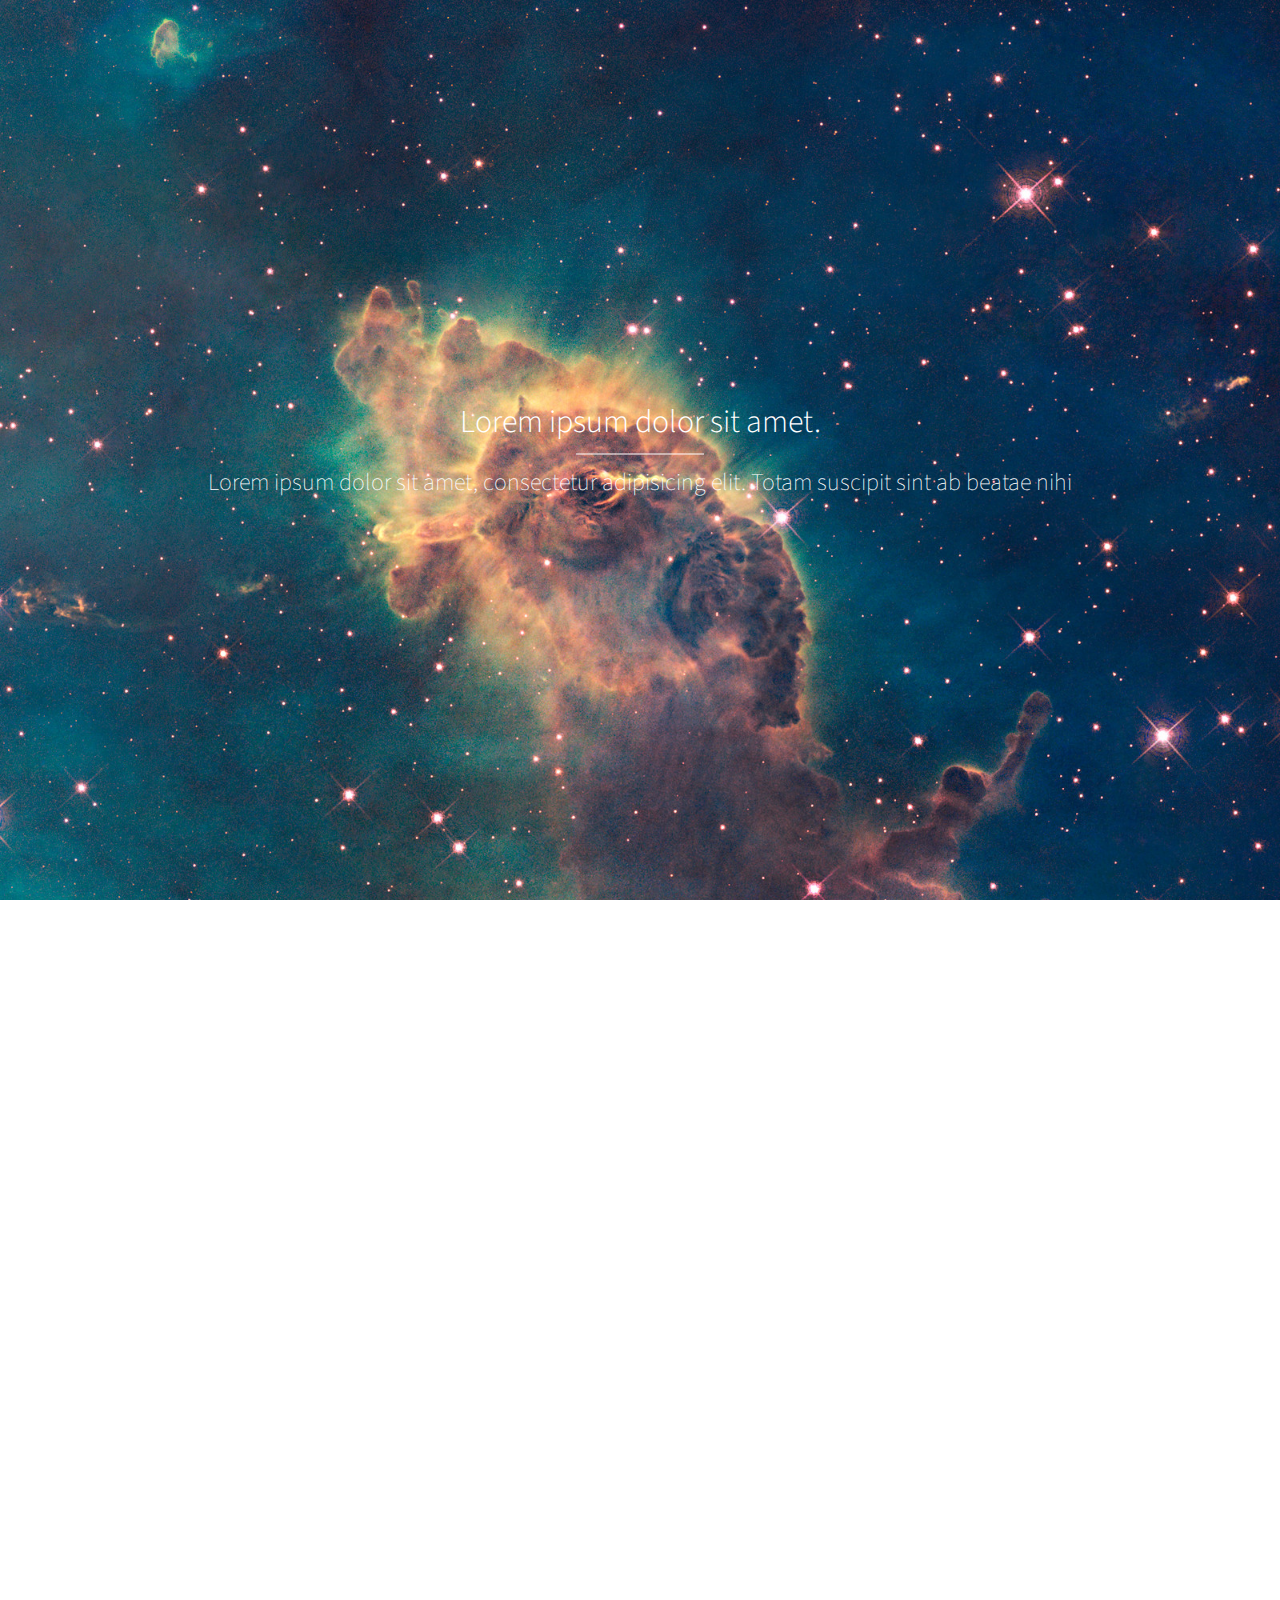
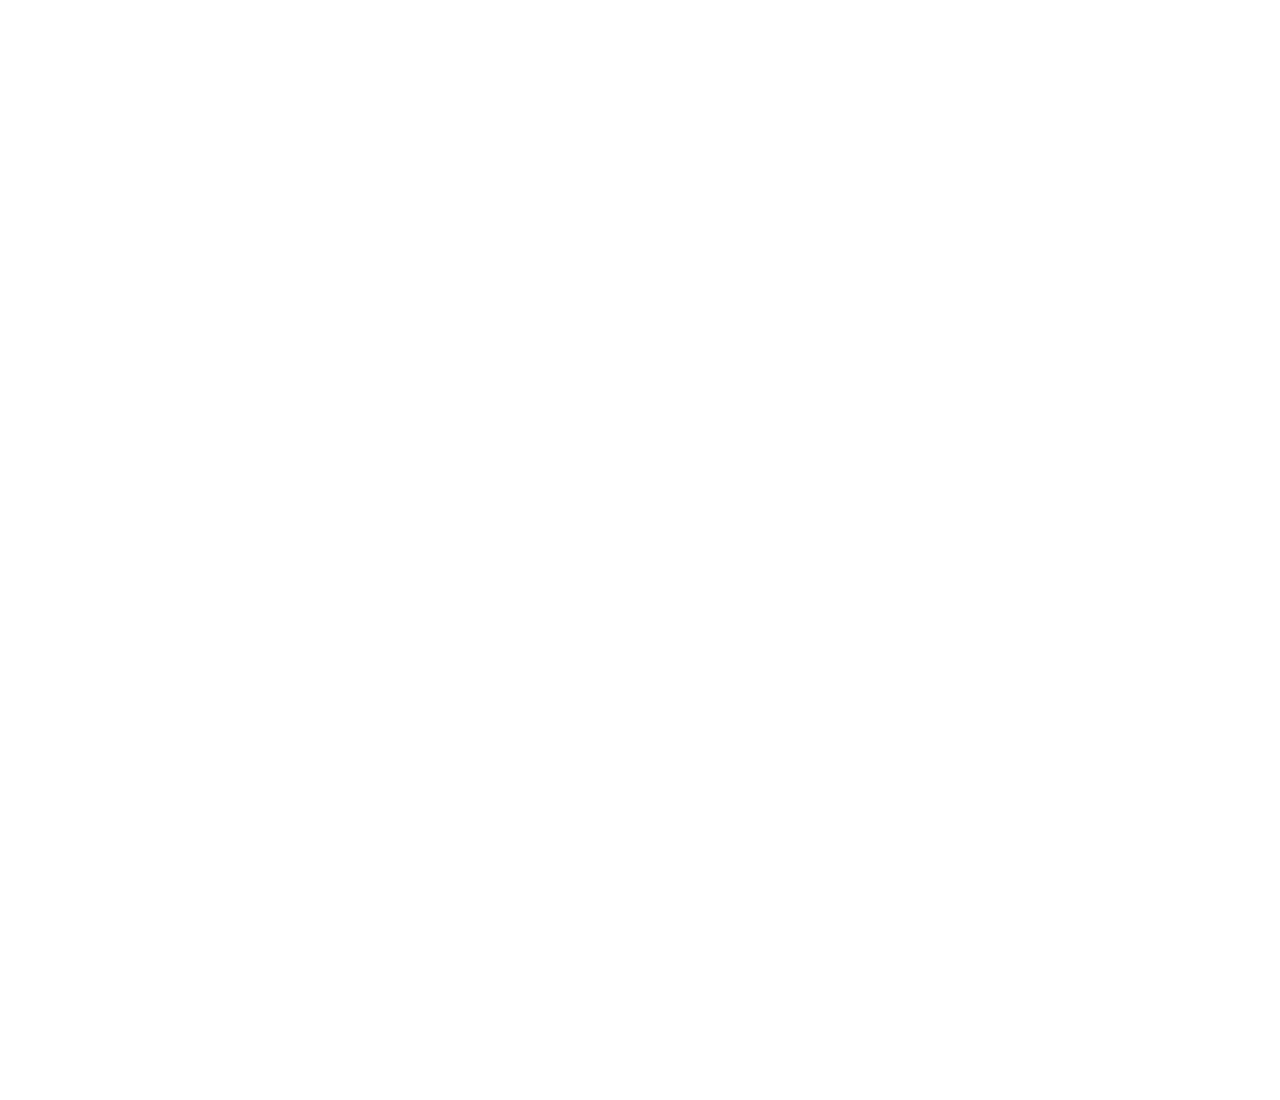
<file: newInformation/parallax/index.html>
<!doctype html>
<html>

<head>
  <link rel="stylesheet" href="reset.css">
  <link href="https://fonts.googleapis.com/css?family=Source+Sans+Pro:200,300" rel="stylesheet">
  <style>
    body {
      margin: 0;
    }
    .scene {
      height: 100vh;
      overflow: hidden;
      background-attachment: fixed;
      background-size: cover;
      font-family: 'Source Sans Pro', sans-serif;
      font-weight: 200;
    }
    .scene.one{
      background-image: url(img/heic0910e.jpg);
    }
    .scene.two{
      background-image: url(img/heic1501a.jpg);
    }
    .scene.three{
      background-image: url(img/heic1608a.jpg);
    }
    .scene header{
      color:white;
      max-width: 80%;
      position: relative;
      left:50%;
      top:50%;
      transform:translateX(-50%) translateY(-50%);
      font-size:1.5rem;
      text-align: center;
    }
    .scene header h1{
      font-size:2rem;
      margin-bottom: 1rem;
      font-weight: 300;
    }
    .scene header h1:after{
      content:'';
      border-bottom:1px solid white;
      width:8rem;
      display: block;
      margin:0 auto;
      margin-top:1rem;
    }
  </style>
</head>

<body>
  <section class="scene one">
    <header>
      <h1>Lorem ipsum dolor sit amet.</h1> Lorem ipsum dolor sit amet, consectetur adipisicing elit. Totam suscipit sint ab beatae nihi
    </header>
  </section>
  <section class="scene two">
    <header>
      <h1>Lorem ipsum dolor sit amet.</h1> Lorem ipsum dolor sit amet, consectetur adipisicing elit. Totam suscipit sint ab beatae nihi
    </header>
  </section>
  <section class="scene three">
    <header>
      <h1>Lorem ipsum dolor sit amet.</h1> Lorem ipsum dolor sit amet, consectetur adipisicing elit. Totam suscipit sint ab beatae nihi
    </header>
  </section>

</body>

</html>
</file>
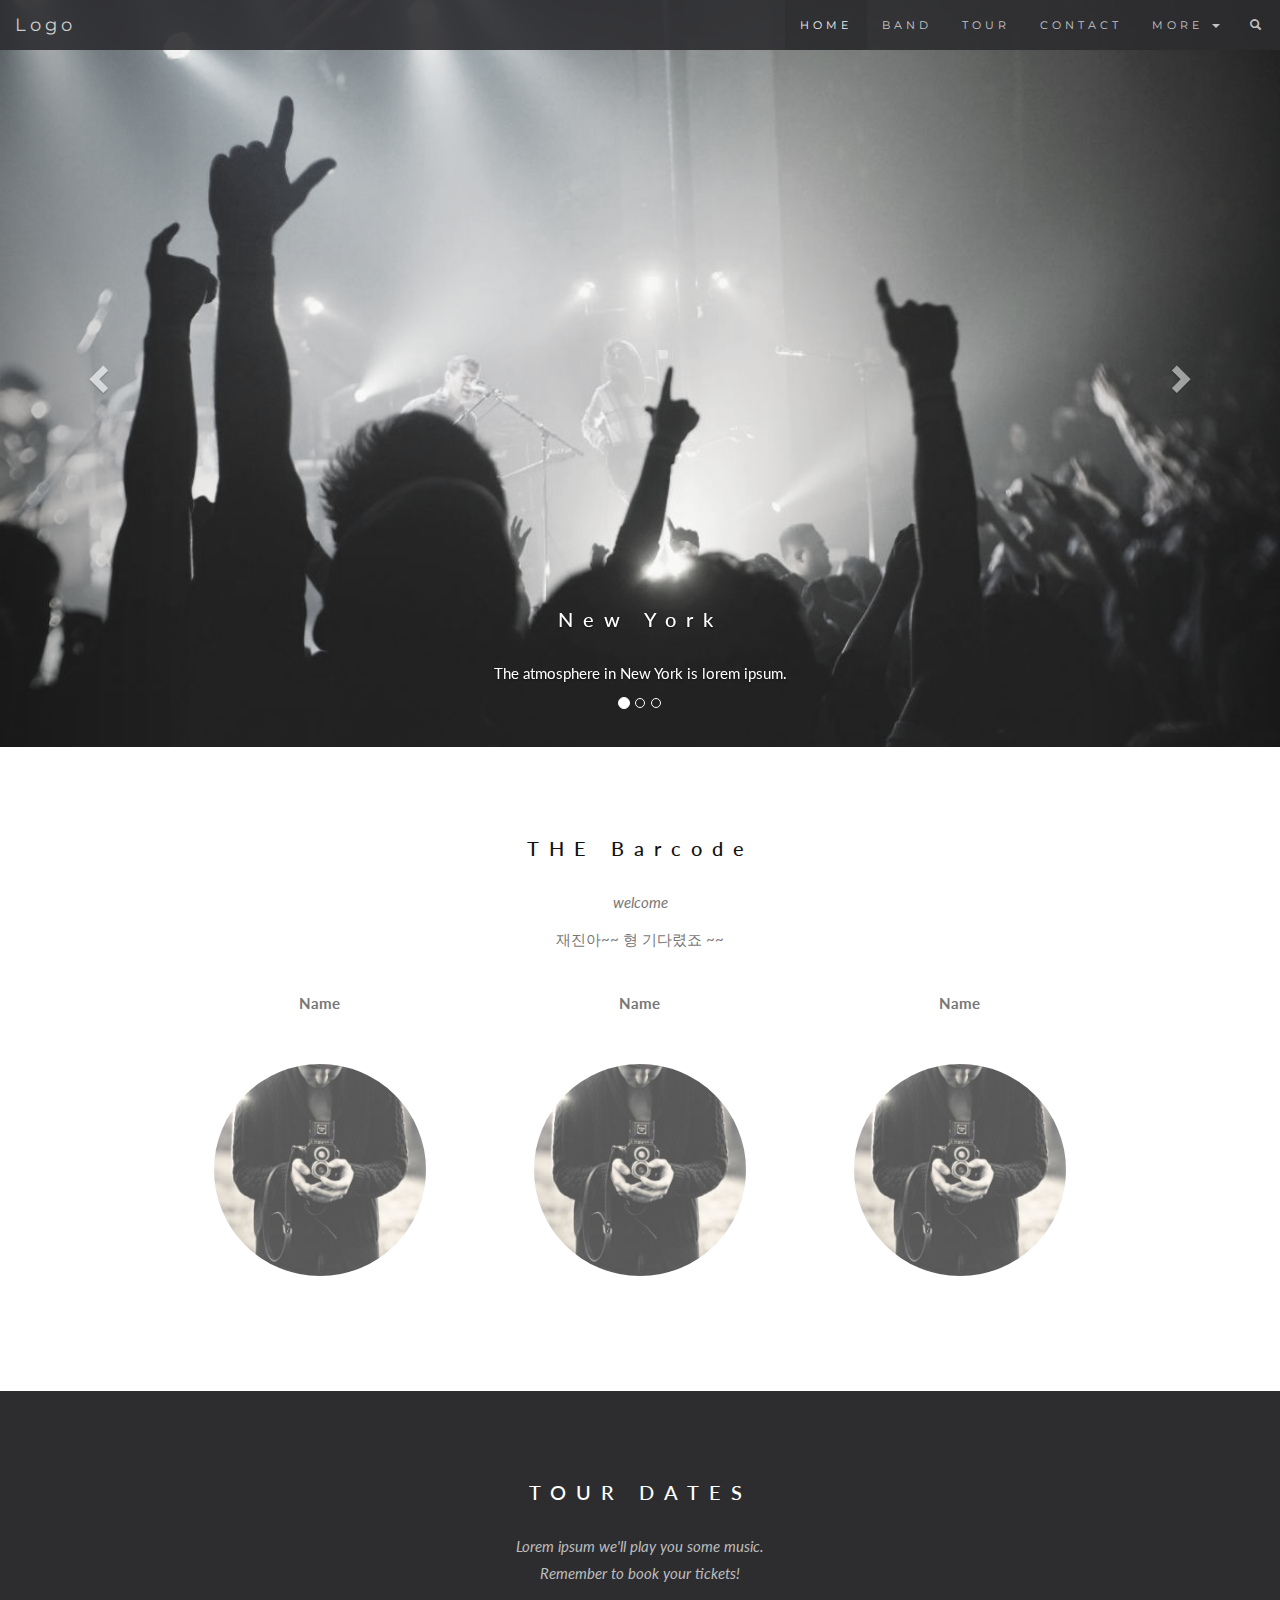
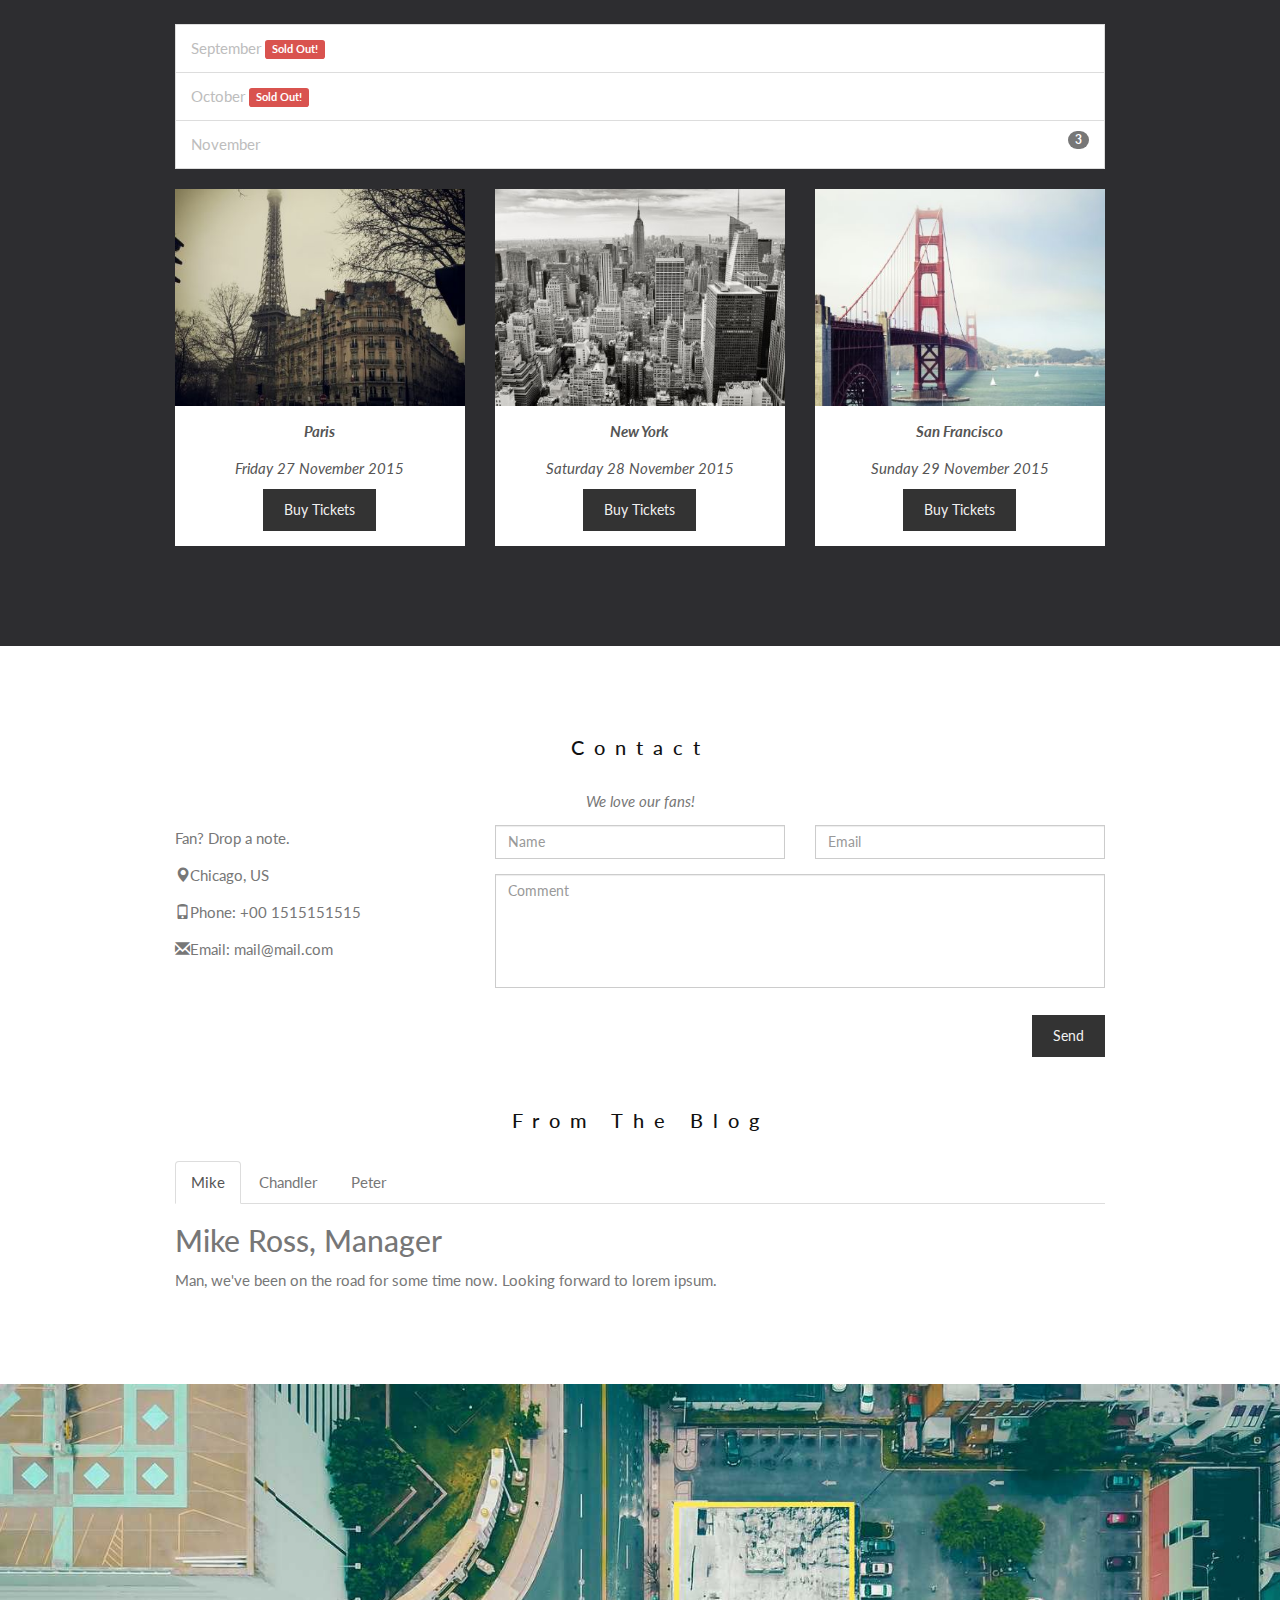
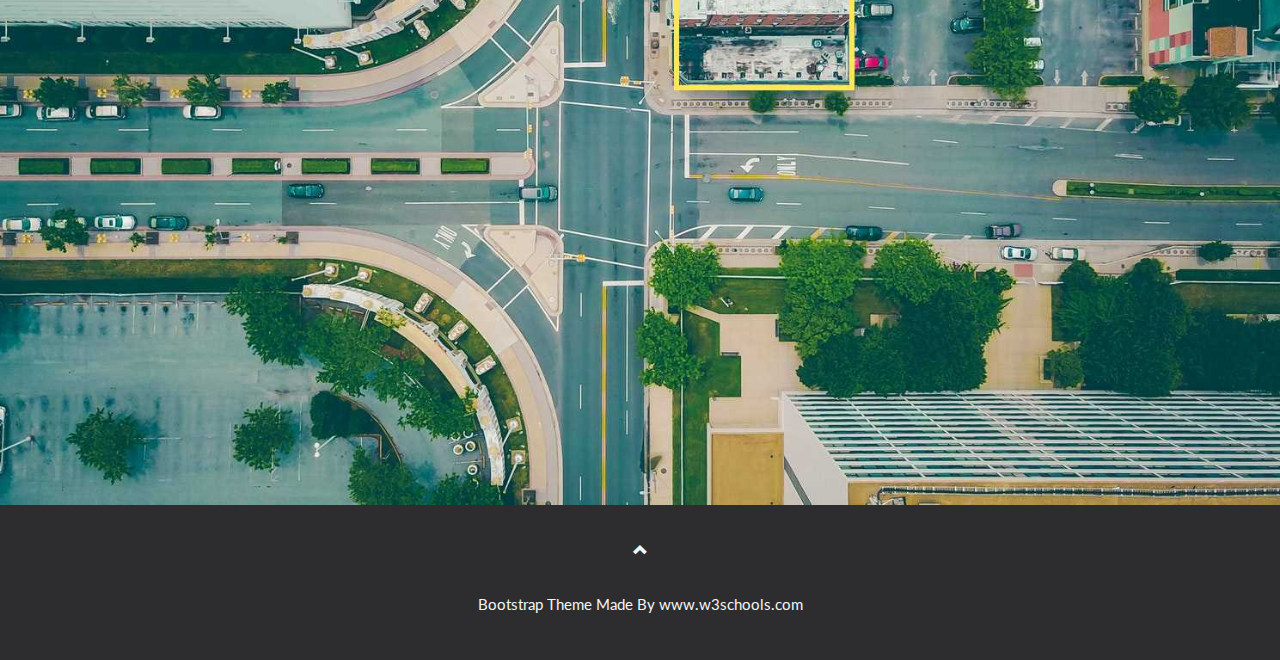
<file: firstSrc/barcode.html>
<!DOCTYPE html>
<html lang="en">
<head>
  <!-- Theme Made By www.w3schools.com - No Copyright -->
  <title>Bootstrap Theme The Band</title>
  <meta charset="utf-8">
  <meta name="viewport" content="width=device-width, initial-scale=1">
  <link rel="stylesheet" href="https://maxcdn.bootstrapcdn.com/bootstrap/3.3.7/css/bootstrap.min.css">
  <link href="https://fonts.googleapis.com/css?family=Lato" rel="stylesheet" type="text/css">
  <link href="https://fonts.googleapis.com/css?family=Montserrat" rel="stylesheet" type="text/css">
  <script src="https://ajax.googleapis.com/ajax/libs/jquery/3.3.1/jquery.min.js"></script>
  <script src="https://maxcdn.bootstrapcdn.com/bootstrap/3.3.7/js/bootstrap.min.js"></script>
  <style>
  body {
    font: 400 15px/1.8 Lato, sans-serif;
    color: #777;
  }                                
  h3, h4 {
    margin: 10px 0 30px 0;
    letter-spacing: 10px;      
    font-size: 20px;
    color: #111;          
  }
  .container {
    padding: 80px 120px;
  }
  .person {
    border: 10px solid transparent;
    margin-bottom: 25px;
    width: 80%;
    height: 80%;
    opacity: 0.7;
  }
  .person:hover {
    border-color: #f1f1f1;
  }
  .carousel-inner img {
    -webkit-filter: grayscale(90%);
    filter: grayscale(90%); /* make all photos black and white */ 
    width: 100%; /* Set width to 100% */
    margin: auto;
  }
  .carousel-caption h3 {
    color: #fff !important;
  }
  @media (max-width: 600px) {
    .carousel-caption {
      display: none; /* Hide the carousel text when the screen is less than 600 pixels wide */
    }
  }
  .bg-1 {
    background: #2d2d30;
    color: #bdbdbd;
  }
  .bg-1 h3 {color: #fff;}
  .bg-1 p {font-style: italic;}
  .list-group-item:first-child {
    border-top-right-radius: 0;
    border-top-left-radius: 0;
  }
  .list-group-item:last-child {
    border-bottom-right-radius: 0;
    border-bottom-left-radius: 0;
  }
  .thumbnail {
    padding: 0 0 15px 0;
    border: none;
    border-radius: 0;
  }
  .thumbnail p {
    margin-top: 15px;
    color: #555;
  }
  .btn {
    padding: 10px 20px;
    background-color: #333;
    color: #f1f1f1;
    border-radius: 0;
    transition: .2s;
  }
  .btn:hover, .btn:focus {
    border: 1px solid #333;
    background-color: #fff;
    color: #000;
  }
  .modal-header, h4, .close {
    background-color: #333;
    color: #fff !important;
    text-align: center;
    font-size: 30px;
  }
  .modal-header, .modal-body {
    padding: 40px 50px;
  }
  .nav-tabs li a {
    color: #777;
  }
  #googleMap {
    width: 100%;
    height: 400px;
    -webkit-filter: grayscale(100%);
    filter: grayscale(100%);
  }  
  .navbar {
    font-family: Montserrat, sans-serif;
    margin-bottom: 0;
    background-color: #2d2d30;
    border: 0;
    font-size: 11px !important;
    letter-spacing: 4px;
    opacity: 0.9;
  }
  .navbar li a, .navbar .navbar-brand { 
    color: #d5d5d5 !important;
  }
  .navbar-nav li a:hover {
    color: #fff !important;
  }
  .navbar-nav li.active a {
    color: #fff !important;
    background-color: #29292c !important;
  }
  .navbar-default .navbar-toggle {
    border-color: transparent;
  }
  .open .dropdown-toggle {
    color: #fff;
    background-color: #555 !important;
  }
  .dropdown-menu li a {
    color: #000 !important;
  }
  .dropdown-menu li a:hover {
    background-color: red !important;
  }
  footer {
    background-color: #2d2d30;
    color: #f5f5f5;
    padding: 32px;
  }
  footer a {
    color: #f5f5f5;
  }
  footer a:hover {
    color: #777;
    text-decoration: none;
  }  
  .form-control {
    border-radius: 0;
  }
  textarea {
    resize: none;
  }
  </style>
</head>
<body id="myPage" data-spy="scroll" data-target=".navbar" data-offset="50">

<nav class="navbar navbar-default navbar-fixed-top">
  <div class="container-fluid">
    <div class="navbar-header">
      <button type="button" class="navbar-toggle" data-toggle="collapse" data-target="#myNavbar">
        <span class="icon-bar"></span>
        <span class="icon-bar"></span>
        <span class="icon-bar"></span>                        
      </button>
      <a class="navbar-brand" href="#myPage">Logo</a>
    </div>
    <div class="collapse navbar-collapse" id="myNavbar">
      <ul class="nav navbar-nav navbar-right">
        <li><a href="#myPage">HOME</a></li>
        <li><a href="#band">BAND</a></li>
        <li><a href="#tour">TOUR</a></li>
        <li><a href="#contact">CONTACT</a></li>
        <li class="dropdown">
          <a class="dropdown-toggle" data-toggle="dropdown" href="#">MORE
          <span class="caret"></span></a>
          <ul class="dropdown-menu">
            <li><a href="#">Merchandise</a></li>
            <li><a href="#">Extras</a></li>
            <li><a href="#">Media</a></li> 
          </ul>
        </li>
        <li><a href="#"><span class="glyphicon glyphicon-search"></span></a></li>
      </ul>
    </div>
  </div>
</nav>

<div id="myCarousel" class="carousel slide" data-ride="carousel">
    <!-- Indicators -->
    <ol class="carousel-indicators">
      <li data-target="#myCarousel" data-slide-to="0" class="active"></li>
      <li data-target="#myCarousel" data-slide-to="1"></li>
      <li data-target="#myCarousel" data-slide-to="2"></li>
    </ol>

    <!-- Wrapper for slides -->
    <div class="carousel-inner" role="listbox">
      <div class="item active">
        <img src="ny.jpg" alt="New York" width="1200" height="700">
        <div class="carousel-caption">
          <h3>New York</h3>
          <p>The atmosphere in New York is lorem ipsum.</p>
        </div>      
      </div>

      <div class="item">
        <img src="chicago.jpg" alt="Chicago" width="1200" height="700">
        <div class="carousel-caption">
          <h3>Chicago</h3>
          <p>Thank you, Chicago - A night we won't forget.</p>
        </div>      
      </div>
    
      <div class="item">
        <img src="la.jpg" alt="Los Angeles" width="1200" height="700">
        <div class="carousel-caption">
          <h3>LA</h3>
          <p>Even though the traffic was a mess, we had the best time playing at Venice Beach!</p>
        </div>      
      </div>
    </div>

    <!-- Left and right controls -->
    <a class="left carousel-control" href="#myCarousel" role="button" data-slide="prev">
      <span class="glyphicon glyphicon-chevron-left" aria-hidden="true"></span>
      <span class="sr-only">Previous</span>
    </a>
    <a class="right carousel-control" href="#myCarousel" role="button" data-slide="next">
      <span class="glyphicon glyphicon-chevron-right" aria-hidden="true"></span>
      <span class="sr-only">Next</span>
    </a>
</div>

<!-- Container (The Band Section) -->
<div id="band" class="container text-center">
  <h3>THE Barcode</h3>
  <p><em> welcome</em></p>
  <p>재진아~~ 형 기다렸죠 ~~ </p>
  <br>
  <div class="row">
    <div class="col-sm-4">
      <p class="text-center"><strong>Name</strong></p><br>
      <a href="#demo" data-toggle="collapse">
        <img src="bandmember.jpg" class="img-circle person" alt="Random Name" width="255" height="255">
      </a>
      <div id="demo" class="collapse">
        <p>Guitarist and Lead Vocalist</p>
        <p>Loves long walks on the beach</p>
        <p>Member since 1988</p>
      </div>
    </div>
    <div class="col-sm-4">
      <p class="text-center"><strong>Name</strong></p><br>
      <a href="#demo2" data-toggle="collapse">
        <img src="bandmember.jpg" class="img-circle person" alt="Random Name" width="255" height="255">
      </a>
      <div id="demo2" class="collapse">
        <p>Drummer</p>
        <p>Loves drummin'</p>
        <p>Member since 1988</p>
      </div>
    </div>
    <div class="col-sm-4">
      <p class="text-center"><strong>Name</strong></p><br>
      <a href="#demo3" data-toggle="collapse">
        <img src="bandmember.jpg" class="img-circle person" alt="Random Name" width="255" height="255">
      </a>
      <div id="demo3" class="collapse">
        <p>Bass player</p>
        <p>Loves math</p>
        <p>Member since 2005</p>
      </div>
    </div>
  </div>
</div>

<!-- Container (TOUR Section) -->
<div id="tour" class="bg-1">
  <div class="container">
    <h3 class="text-center">TOUR DATES</h3>
    <p class="text-center">Lorem ipsum we'll play you some music.<br> Remember to book your tickets!<br><br></p>
    <ul class="list-group">
      <li class="list-group-item">September <span class="label label-danger">Sold Out!</span></li>
      <li class="list-group-item">October <span class="label label-danger">Sold Out!</span></li> 
      <li class="list-group-item">November <span class="badge">3</span></li> 
    </ul>
    
    <div class="row text-center">
      <div class="col-sm-4">
        <div class="thumbnail">
          <img src="paris.jpg" alt="Paris" width="400" height="300">
          <p><strong>Paris</strong></p>
          <p>Friday 27 November 2015</p>
          <button class="btn" data-toggle="modal" data-target="#myModal">Buy Tickets</button>
        </div>
      </div>
      <div class="col-sm-4">
        <div class="thumbnail">
          <img src="newyork.jpg" alt="New York" width="400" height="300">
          <p><strong>New York</strong></p>
          <p>Saturday 28 November 2015</p>
          <button class="btn" data-toggle="modal" data-target="#myModal">Buy Tickets</button>
        </div>
      </div>
      <div class="col-sm-4">
        <div class="thumbnail">
          <img src="sanfran.jpg" alt="San Francisco" width="400" height="300">
          <p><strong>San Francisco</strong></p>
          <p>Sunday 29 November 2015</p>
          <button class="btn" data-toggle="modal" data-target="#myModal">Buy Tickets</button>
        </div>
      </div>
    </div>
  </div>
  
  <!-- Modal -->
  <div class="modal fade" id="myModal" role="dialog">
    <div class="modal-dialog">
    
      <!-- Modal content-->
      <div class="modal-content">
        <div class="modal-header">
          <button type="button" class="close" data-dismiss="modal">&times;</button>
          <h4><span class="glyphicon glyphicon-lock"></span> Tickets</h4>
        </div>
        <div class="modal-body">
          <form role="form">
            <div class="form-group">
              <label for="psw"><span class="glyphicon glyphicon-shopping-cart"></span> Tickets, $23 per person</label>
              <input type="number" class="form-control" id="psw" placeholder="How many?">
            </div>
            <div class="form-group">
              <label for="usrname"><span class="glyphicon glyphicon-user"></span> Send To</label>
              <input type="text" class="form-control" id="usrname" placeholder="Enter email">
            </div>
              <button type="submit" class="btn btn-block">Pay 
                <span class="glyphicon glyphicon-ok"></span>
              </button>
          </form>
        </div>
        <div class="modal-footer">
          <button type="submit" class="btn btn-danger btn-default pull-left" data-dismiss="modal">
            <span class="glyphicon glyphicon-remove"></span> Cancel
          </button>
          <p>Need <a href="#">help?</a></p>
        </div>
      </div>
    </div>
  </div>
</div>

<!-- Container (Contact Section) -->
<div id="contact" class="container">
  <h3 class="text-center">Contact</h3>
  <p class="text-center"><em>We love our fans!</em></p>

  <div class="row">
    <div class="col-md-4">
      <p>Fan? Drop a note.</p>
      <p><span class="glyphicon glyphicon-map-marker"></span>Chicago, US</p>
      <p><span class="glyphicon glyphicon-phone"></span>Phone: +00 1515151515</p>
      <p><span class="glyphicon glyphicon-envelope"></span>Email: mail@mail.com</p>
    </div>
    <div class="col-md-8">
      <div class="row">
        <div class="col-sm-6 form-group">
          <input class="form-control" id="name" name="name" placeholder="Name" type="text" required>
        </div>
        <div class="col-sm-6 form-group">
          <input class="form-control" id="email" name="email" placeholder="Email" type="email" required>
        </div>
      </div>
      <textarea class="form-control" id="comments" name="comments" placeholder="Comment" rows="5"></textarea>
      <br>
      <div class="row">
        <div class="col-md-12 form-group">
          <button class="btn pull-right" type="submit">Send</button>
        </div>
      </div>
    </div>
  </div>
  <br>
  <h3 class="text-center">From The Blog</h3>  
  <ul class="nav nav-tabs">
    <li class="active"><a data-toggle="tab" href="#home">Mike</a></li>
    <li><a data-toggle="tab" href="#menu1">Chandler</a></li>
    <li><a data-toggle="tab" href="#menu2">Peter</a></li>
  </ul>

  <div class="tab-content">
    <div id="home" class="tab-pane fade in active">
      <h2>Mike Ross, Manager</h2>
      <p>Man, we've been on the road for some time now. Looking forward to lorem ipsum.</p>
    </div>
    <div id="menu1" class="tab-pane fade">
      <h2>Chandler Bing, Guitarist</h2>
      <p>Always a pleasure people! Hope you enjoyed it as much as I did. Could I BE.. any more pleased?</p>
    </div>
    <div id="menu2" class="tab-pane fade">
      <h2>Peter Griffin, Bass player</h2>
      <p>I mean, sometimes I enjoy the show, but other times I enjoy other things.</p>
    </div>
  </div>
</div>

<!-- Image of location/map -->
<img src="map.jpg" class="img-responsive" style="width:100%">

<!-- Footer -->
<footer class="text-center">
  <a class="up-arrow" href="#myPage" data-toggle="tooltip" title="TO TOP">
    <span class="glyphicon glyphicon-chevron-up"></span>
  </a><br><br>
  <p>Bootstrap Theme Made By <a href="https://www.w3schools.com" data-toggle="tooltip" title="Visit w3schools">www.w3schools.com</a></p> 
</footer>

<script>
$(document).ready(function(){
  // Initialize Tooltip
  $('[data-toggle="tooltip"]').tooltip(); 
  
  // Add smooth scrolling to all links in navbar + footer link
  $(".navbar a, footer a[href='#myPage']").on('click', function(event) {

    // Prevent default anchor click behavior
    event.preventDefault();

    // Store hash
    var hash = this.hash;

    // Using jQuery's animate() method to add smooth page scroll
    // The optional number (900) specifies the number of milliseconds it takes to scroll to the specified area
    $('html, body').animate({
      scrollTop: $(hash).offset().top
    }, 900, function(){
   
      // Add hash (#) to URL when done scrolling (default click behavior)
      window.location.hash = hash;
    });
  });
})
</script>

</body>
</html>
</file>
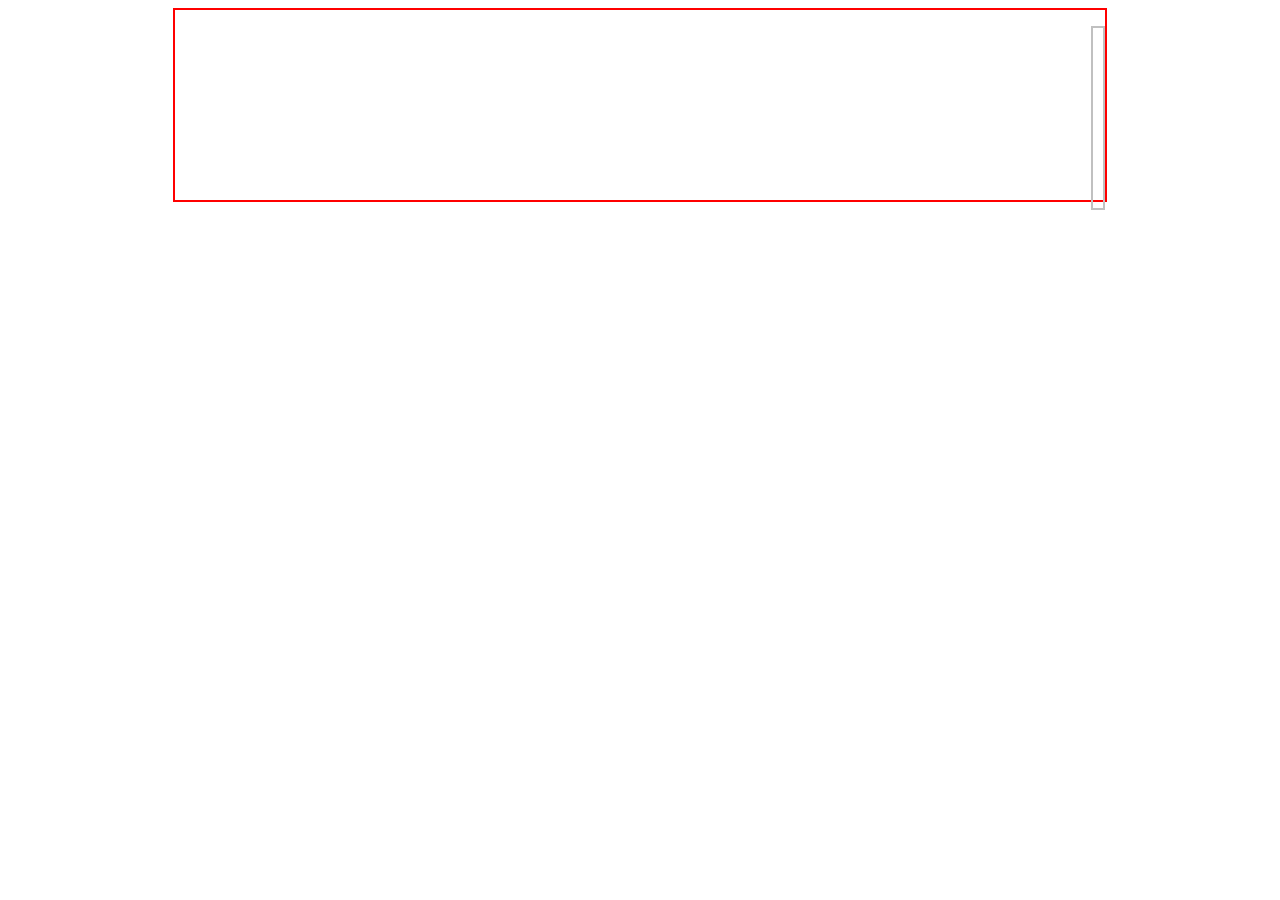
<file: newInformation/index_branch.html>
<!DOCTYPE html>
<html lang="en">
<head>
    <meta charset="UTF-8">
    <title>Document</title>
    <style>
        .clear {
            clear: both;
        }

        #facebook_connection {
            width: 930px;
            height: 190px;
            border: 2px solid red;
            margin: 0 auto;
        }

        #sns_board {
            width: 10px;
            height: 180px;
            border: 2px solid silver;
            float: right;
        }
    </style>
</head>

<body>

    <div id="facebook_connection">
        <!-- 임시 포스트  -->
        <div id="fb-root"></div>
        <script>
            (function(d, s, id) {
                var js, fjs = d.getElementsByTagName(s)[0];
                if (d.getElementById(id)) return;
                js = d.createElement(s);
                js.id = id;
                js.src = 'https://connect.facebook.net/en_US/sdk.js#xfbml=1&version=v3.2';
                fjs.parentNode.insertBefore(js, fjs);
            }(document, 'script', 'facebook-jssdk'));
        </script>

        <div class="fb-post" data-href="https://www.facebook.com/permalink.php?story_fbid=100776551049266&amp;id=100033507632381" data-width="500" data-show-text="true">
            <blockquote cite="https://www.facebook.com/permalink.php?story_fbid=100776551049266&amp;id=100033507632381" class="fb-xfbml-parse-ignore">
                <p></p><a href="https://www.facebook.com/people/&#xad8c;&#xc7ac;&#xc9c4;/100033507632381"></a> <a href="https://www.facebook.com/permalink.php?story_fbid=100776551049266&amp;id=100033507632381"></a>
            </blockquote>

        </div>
        <!--  facebook 좋아요, 공유하기 버튼  -->

        <!-- Load Facebook SDK for JavaScript -->
        <div id="fb-root"></div>
        <script>
            (function(d, s, id) {
                var js, fjs = d.getElementsByTagName(s)[0];
                if (d.getElementById(id)) return;
                js = d.createElement(s);
                js.id = id;
                js.src = 'https://connect.facebook.net/ko_KR/sdk.js#xfbml=1&version=v3.2';
                fjs.parentNode.insertBefore(js, fjs);
            }(document, 'script', 'facebook-jssdk'));
        </script>

        <!-- Your like button code -->
        <div class="fb-like" data-href="https://www.facebook.com/bandthebarcode/" data-layout="standard" data-action="like" data-size="large" data-show-faces="false" data-share="true">
        </div>
        <!--    <div id="fb-root"></div>-->
        <div class="clear"></div>
        <span id="sns_board">


        </span>
        <div class="clear"></div>
    </div>
</body>
</html>
</file>
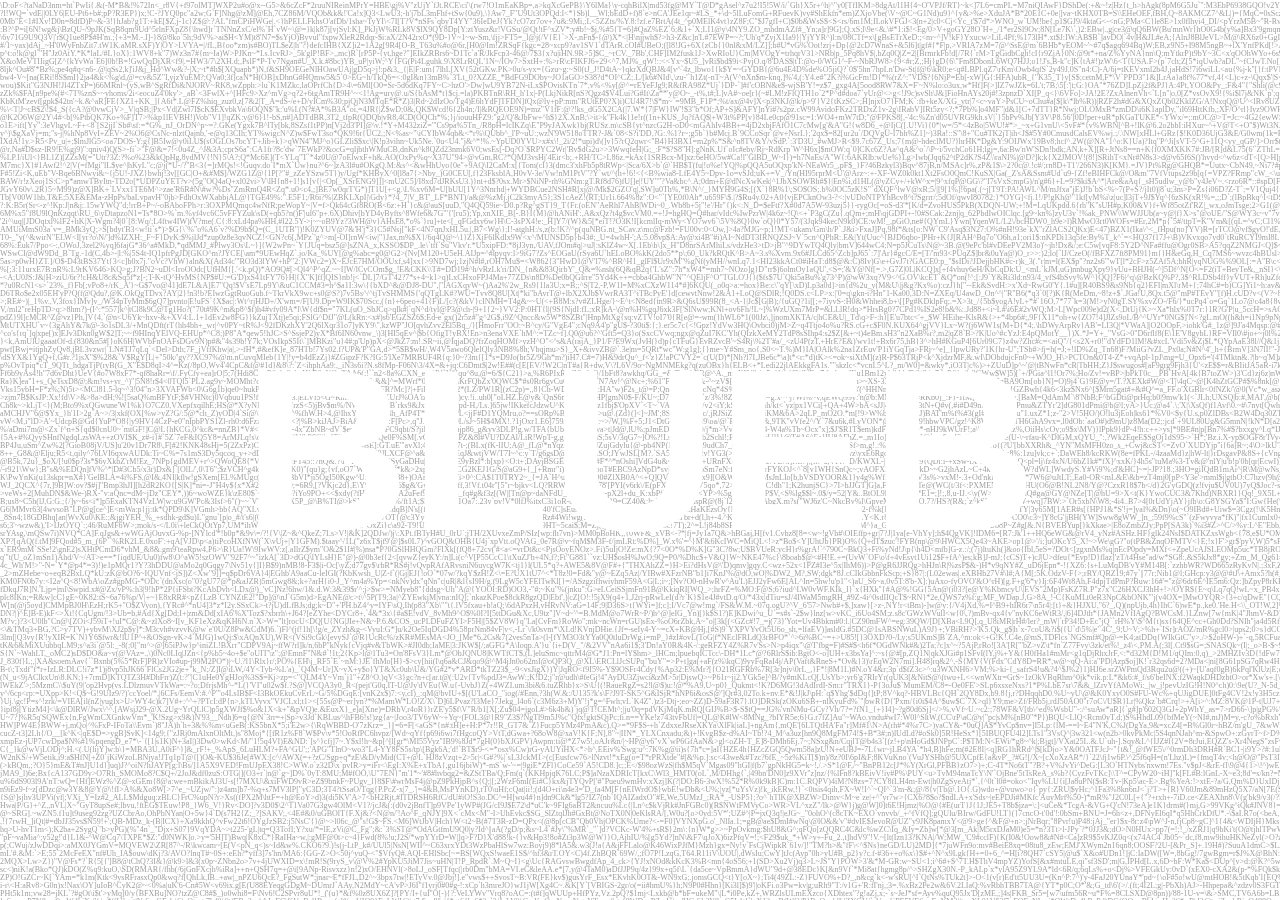
<file: newInformation/moveCSS.html>
<!doctype html>
<html lang="kr">
	<head>
	<meta charset="UTF-8">
	<title>http://www.blueb.co.kr</title>

<style rel="stylesheet">
body {
  font-family: 'Montserrat', sans-serif;
  font-weight: normal;
  color: white;
}

h1 {
  position: absolute;
  top: 50%;
  left: 50%;
  transform: translate3d(-50%, -50%, 0px);
  z-index: 1;
  font-size: 18vw;
  margin: 0;
  padding: 0;
}

canvas {
  position: absolute;
  height: 100%;
  width: 100%;
  top: 0;
  left: 0;
  opacity: 0.4;
}

</style>
</head>
<body>


<h1>BLUEB</h1>
<canvas></canvas>

<script type="text/javascript">
"use strict";

var canvas = document.querySelector('canvas');
    //canvas 태그를 가져온다
var ctx = canvas.getContext("2d");
    //getContext 메소드의 존재 여부를 확인한다 (브라우저가 지원하는지)
canvas.width = canvas.offsetWidth;
canvas.height = canvas.offsetHeight;
    //크기, 높이 지정
    
var dim = 8;
    //흐린 정도
var ratio = .43;
    //비율
var dimOffset = dim;
var maxWidth = canvas.width / (dim * ratio);
var maxHeight = canvas.height / dim;
var fps = 30;
    //초당 프레임
var interval = 1000 / fps;
    //간격
var then = Date.now();
    //?? 오늘 날짜가 왜 필요?

ctx.font = "normal " + dim + "px Montserrat";

function render() {
  ctx.clearRect(0, 0, canvas.width, canvas.height);
    //clearRect(영역, 크기) : 해당 영역을 지워준다
  for (var i = 0; i < maxHeight; i++) {
    ctx.fillText(randomString(maxWidth, "aA#!"), 0, i * dim + dimOffset);
  } // 캔버스 height 1부터 끝까지 돌면서 영역을 글자로 채운다
    
}

function randomString(length) {
  var chars = arguments.length <= 1 || arguments[1] === undefined ? "aA#!" : arguments[1];
    //arguments 배열의 길이가 1보다 작거나 undefined 면 "aA#!" 아니면 arguments[1]의 value
  var mask = '';
    //얘는 왜 필요하지?
  if (chars.indexOf('a') > -1) mask += 'abcdefghijklmnopqrstuvwxyz';
  if (chars.indexOf('A') > -1) mask += 'ABCDEFGHIJKLMNOPQRSTUVWXYZ';
  if (chars.indexOf('#') > -1) mask += '0123456789';
  if (chars.indexOf('!') > -1) mask += '~`!@#$%^&*()_+-={}[]:";\'<>?,./|\\';
  var result = '';
  for (var i = length; i > 0; --i) {
    result += mask[Math.floor(Math.random() * mask.length)];
  }return result;
}
    //글자 골고루 리턴해주는 메소드

function update() {
  var now = Date.now();
    //지금 날짜
  var delta = now - then;
    // 아까 잡아온 날짜에서 지금 날짜 빼
  if (delta >= interval) {
    then = now - delta % interval;
    render();
  }
  window.requestAnimationFrame(update);
}
    
    
window.requestAnimationFrame(update);
</script>
</body>
</html>
</file>
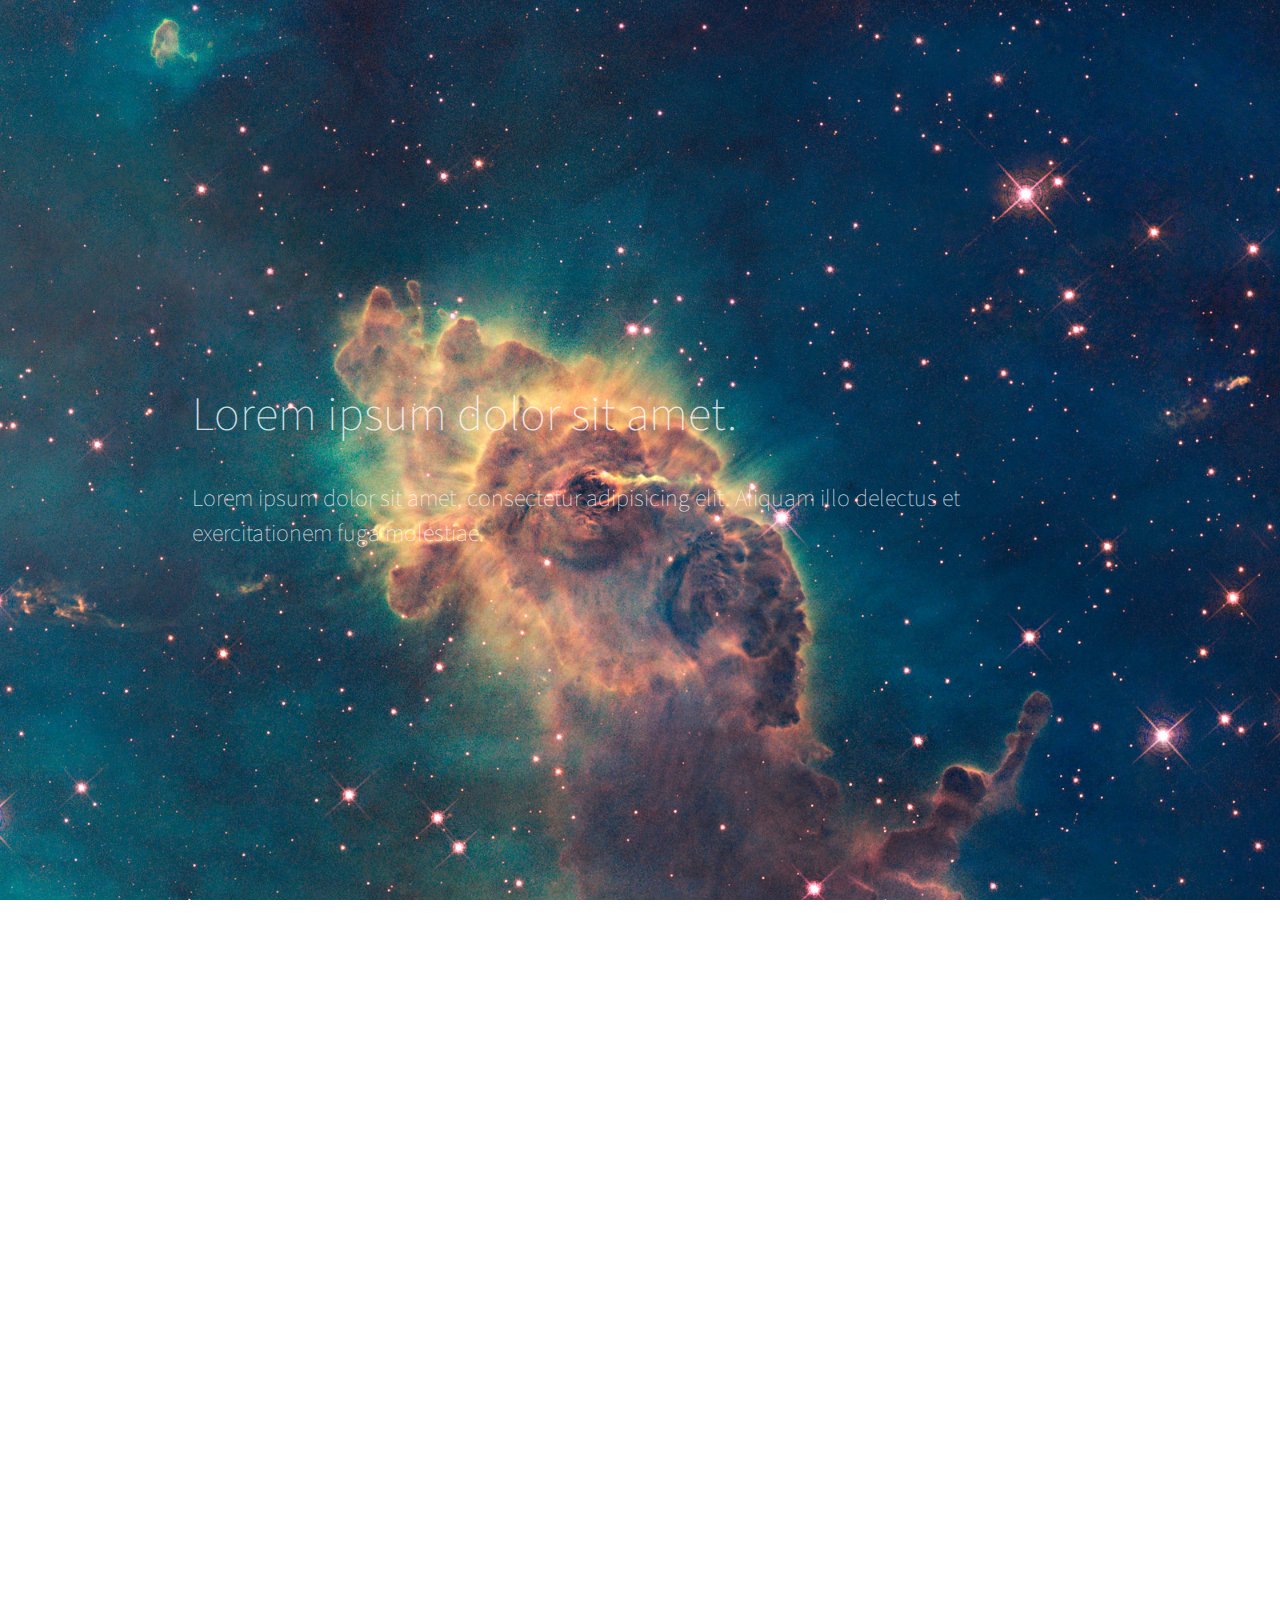
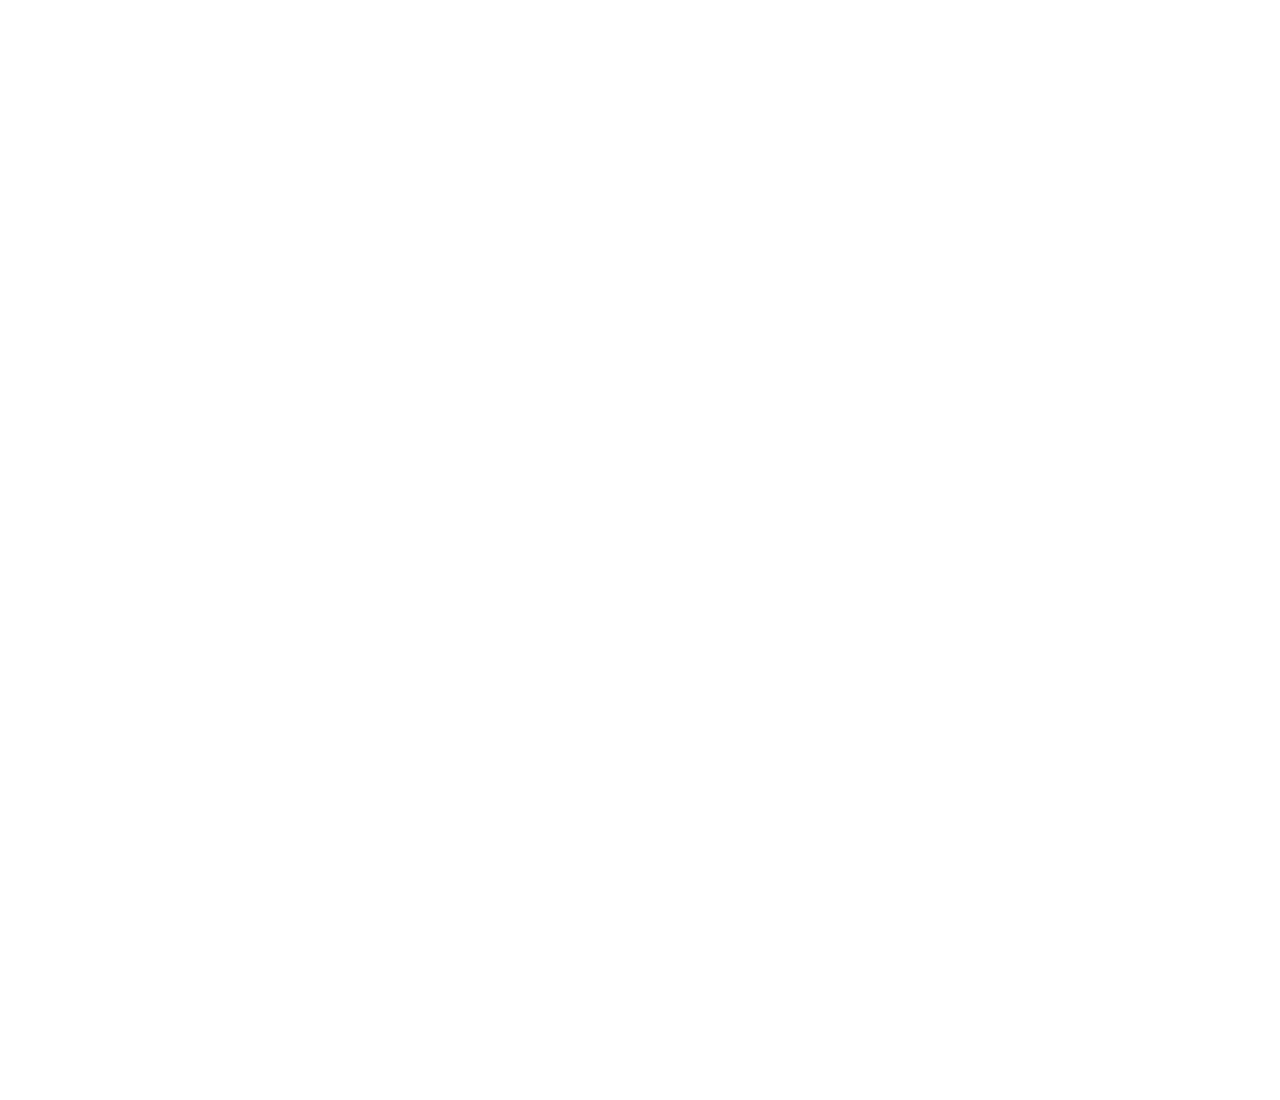
<file: newInformation/parallax/v1.html>
<!doctype html>
<html>

<head>
 <link href="https://fonts.googleapis.com/css?family=Source+Sans+Pro:200,400" rel="stylesheet">
  <style>
    body{
      margin:0;
    }
    .container{
      height:100vh;
      background-size: cover;
      background-attachment: fixed;
      font-size: 1.5rem;
      font-family: 'Source Sans Pro', sans-serif;
      font-weight: 200;
    }
    .one{
      background-image: url(img/heic0910e.jpg);
    }
    .two{
      background-image: url(img/heic1501a.jpg);
    }
    .three{
      background-image: url(img/heic1608a.jpg);
    }
    .container header{
      color:rgba(255,255,255,0.8);
      display: inline-block;
      position: relative;
      left:50%;
      top:50%;
      transform: translateX(-50%) translateY(-50%);
      max-width: 70%;
    }
    .container header h1{
      font-weight: 200;
    }
    .container header h1:after{
      content:'';
      width:20rem;
      border-bottom:1px solid white;
    }
  </style>
</head>

<body>
  <section class="container one">
    <header>
      <h1>Lorem ipsum dolor sit amet.</h1>
      Lorem ipsum dolor sit amet, consectetur adipisicing elit. Aliquam illo delectus et exercitationem fuga molestiae.
    </header>
  </section>
  <section class="container two">
    <header>
      <h1>Lorem ipsum dolor sit amet.</h1>
      Lorem ipsum dolor sit amet, consectetur adipisicing elit. Aliquam illo delectus et exercitationem fuga molestiae.
    </header>
  </section>
  <section class="container three">
    <header>
      <h1>Lorem ipsum dolor sit amet.</h1>
      Lorem ipsum dolor sit amet, consectetur adipisicing elit. Aliquam illo delectus et exercitationem fuga molestiae.
    </header>
  </section>
</body>

</html>
</file>
